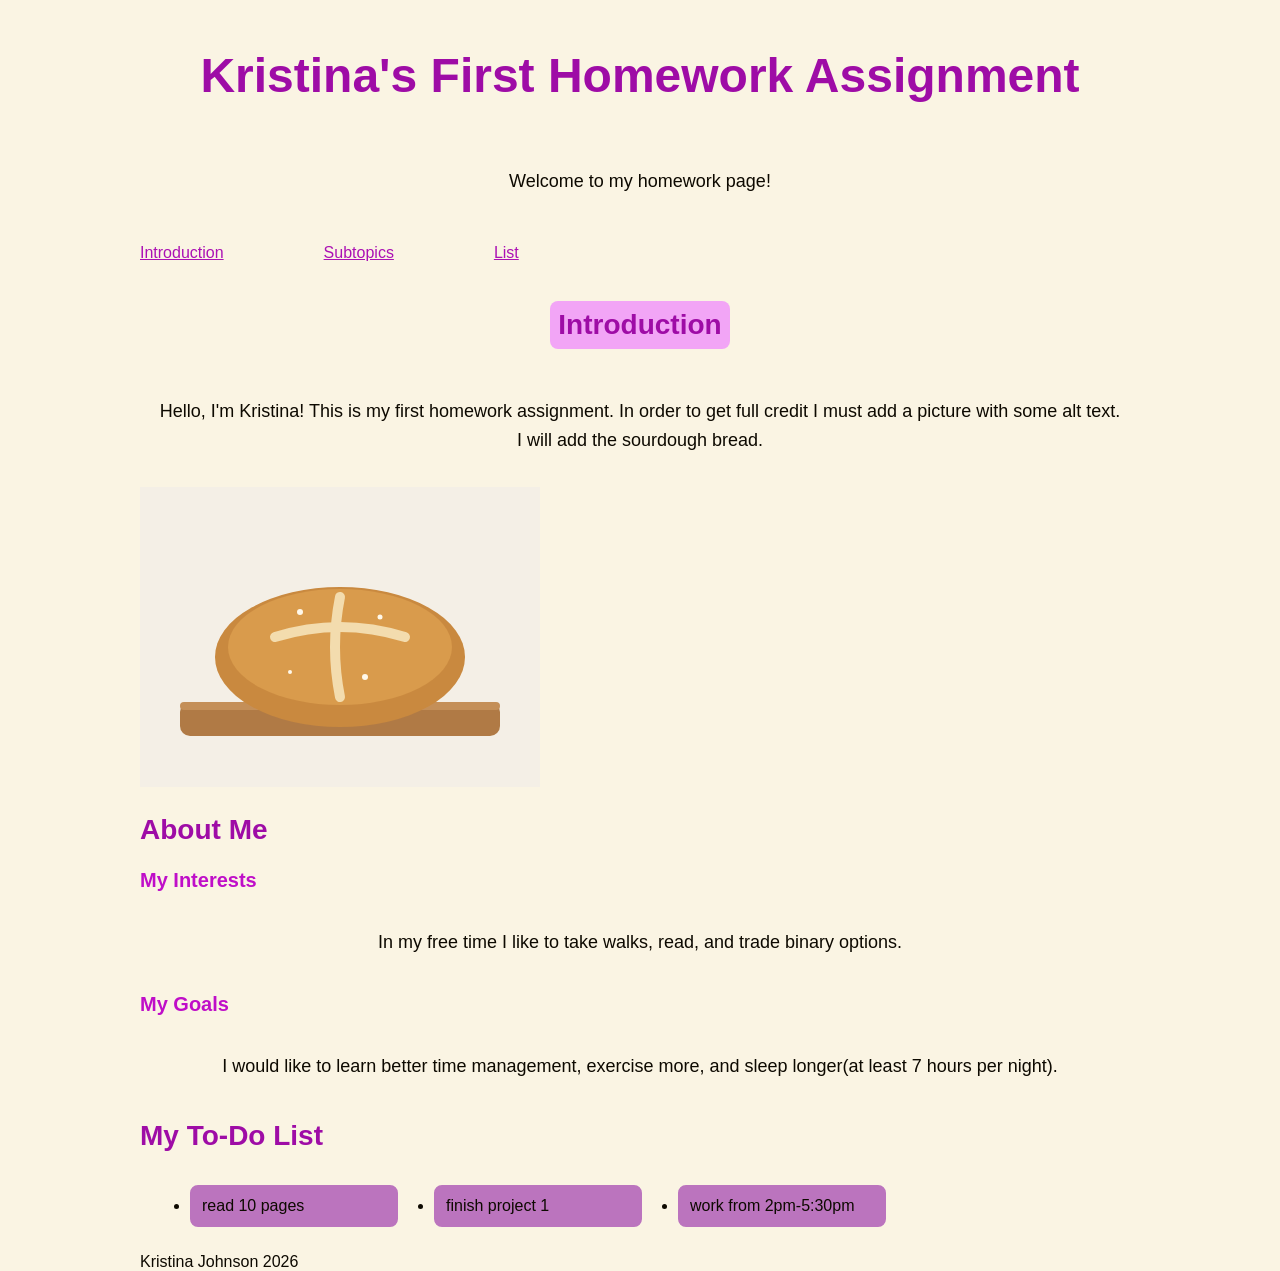
<file: homework-3/index.html>
<!DOCTYPE html>
<!--
  ============================================================
  DEV.140 Homework 1: My First Web Page (Template)
  ============================================================
  This template gives you an OUTLINE. You write the HTML.
  Each comment describes what belongs there and which element
  to consider.

  YOUR PAGE MUST HAVE:
  - At least 5 DIFFERENT semantic elements
    (header, nav, main, section, article, figure, footer, p, ul/ol...)
  - Exactly ONE <h1>, <h2> for sections, <h3> for subsections.
    Never skip a level, and never pick a heading for its size.
  - At least one <img> with DESCRIPTIVE alt text
  - At least one <ul> or <ol> used for real list content
  - A descriptive <title>
  No CSS this week. Structure and meaning only.
  ============================================================
-->
<html lang="en">

<head>
    <meta charset="UTF-8">
    <meta name="viewport" content="width=device-width, initial-scale=1.0">
    <link rel="stylesheet" href="./style.css">
    <!-- TODO: Add a <title> that describes YOUR page.
         "Document" or "Home" is not descriptive. -->
         <title>Kristina's First Homework Assignment</title>
</head>

<body>
    <!-- ===== PAGE HEADER =====
         Which element holds introductory content for a page?
         Inside it:
         - The page's ONE main heading (your name or topic)
         - Optional: a short tagline paragraph
         - A navigation menu: which element wraps navigation links?
           Hint: a list of links works well here. Use href="#some-id"
           to jump to a section that has id="some-id". -->
<header>
    <h1 id="page-title">Kristina's First Homework Assignment</h1>
    <p>Welcome to my homework page!</p>
    <nav>
        <ul>
            <li><a href="#section1">Introduction</a></li>
            <li><a href="#section2">Subtopics</a></li>
            <li><a href="#section3">List</a></li>
        </ul>
    </nav>
</header>

    <!-- ===== MAIN CONTENT =====
         Which element wraps the main, unique content of the page?
         Put ALL of the sections below inside it. -->

    <!-- SECTION 1: Introduction
           - A section heading (which level comes right after h1?)
           - An image of you or your topic. Put the file in the images
             folder. A placeholder is there if you need one:
             sourdough-loaf.svg
             Write alt text that describes what's in the image.
             Bonus: wrap the image in <figure> with a <figcaption>.
           - A paragraph or two introducing yourself or your topic -->
<h2 id="section1" class="content-card">Introduction</h2>
<p>Hello, I'm Kristina! This is my first homework assignment. In order to get full credit I must add a picture with some alt text. I will add the sourdough bread.</p>
<img src="sourdough-loaf.svg" alt="A loaf of sourdough bread" />

    <!-- SECTION 2: Something with subtopics
           (interests, highlights, key facts, projects...)
           - A section heading
           - At least two subtopics, each with its own heading
             (one level below the section heading) and a paragraph.
             Is each subtopic self-contained? Consider <article>. -->
<h2 id="section2">About Me</h2>
<h3>My Interests</h3>
<p>In my free time I like to take walks, read, and trade binary options.</p>
<h3>My Goals</h3>
<p>I would like to learn better time management, exercise more, and sleep longer(at least 7 hours per night).</p>     

    <!-- SECTION 3: A list
           (goals, steps, rankings, favorites, recommendations...)
           - A section heading
           - A list. Does the order matter?
             Yes: use an ordered list.  No: use an unordered list. -->
<h2 id="section3">My To-Do List</h2>
<ul class="card-grid">
    <li class="card">read 10 pages</li>
    <li class="card">finish project 1</li>
    <li class="card">work from 2pm-5:30pm</li>
</ul>

    <!-- OPTIONAL: Add more sections of your own. -->


    <!-- ===== PAGE FOOTER =====
         Which element holds closing info like copyright or credits?
         Include your name and the year. -->
<footer>Kristina Johnson 2026</footer>
</body>

</html>
</file>
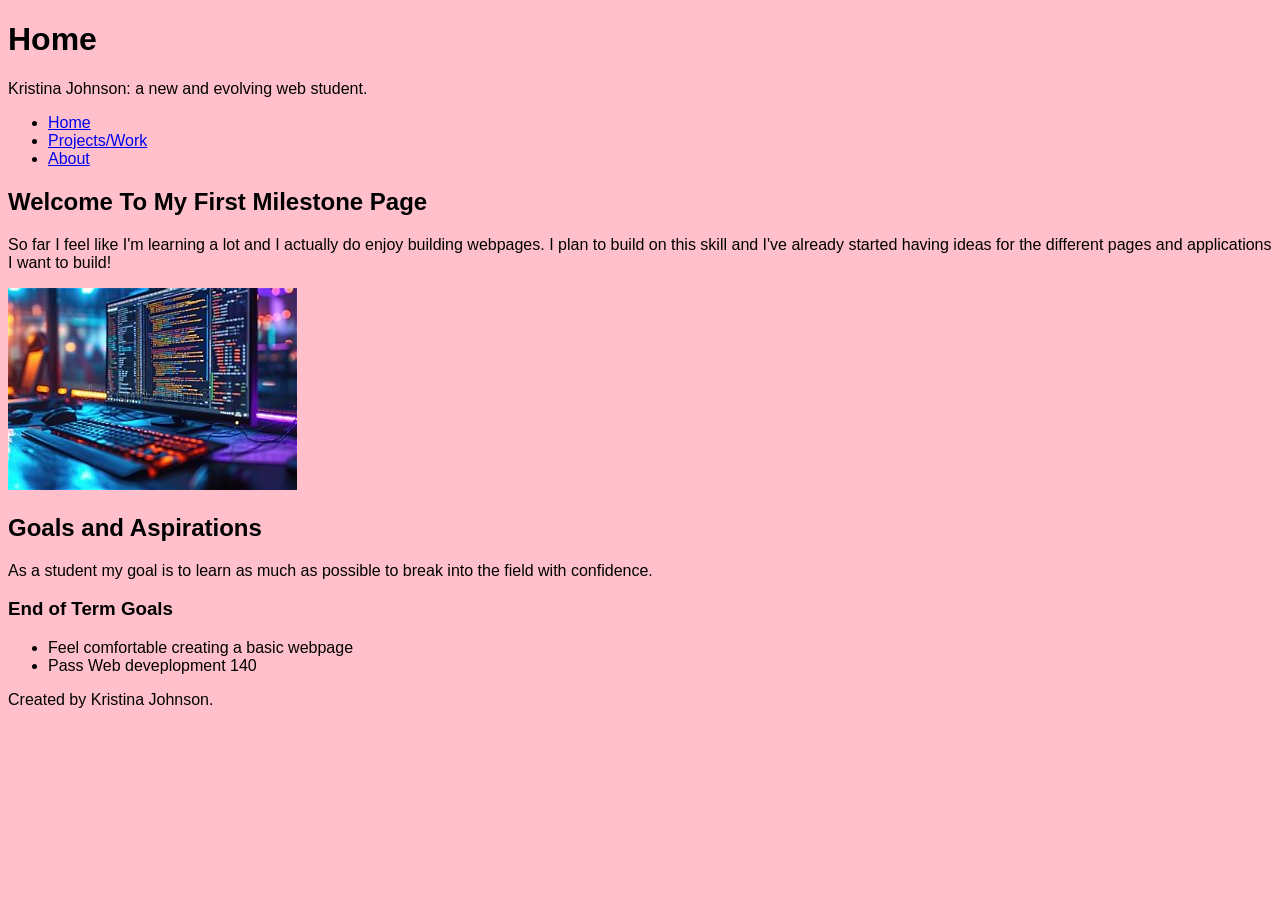
<file: milestone-1/index.html>
<!DOCTYPE html>
<html lang="en">
<head>
<title>Home | Kristina Johnson</title>
</head> 
<body bgcolor="pink">
<font face="Arial">
<header>
<h1>Home</h1>
<p>Kristina Johnson: a new and evolving web student.</p>
<nav>
<ul>
<li><a href="index.html">Home</a></li>
<li><a href="projects.html">Projects/Work</a></li>
<li><a href="about.html">About</a></li>
</ul>
</nav>
</header> 
<main>
<section>
<h2>Welcome To My First Milestone Page</h2>
<p>So far I feel like I'm learning a lot and I actually do enjoy building webpages. I plan to build on this skill and I've already started having ideas for the different pages and applications I want to build!</p>
<img src="index-page.jpg"
alt="A photo of a computer screen with code on it."> 
</section> 
<section>
<h2>Goals and Aspirations</h2> 
<p>As a student my goal is to learn as much as possible to break into the field with confidence.</p>
<h3>End of Term Goals</h3>
<ul>
<li>Feel comfortable creating a basic webpage</li> 
<li>Pass Web deveplopment 140</li>
</ul>
</section>
</main>
<footer>Created by Kristina Johnson.</footer>
</body>
</html>
</file>
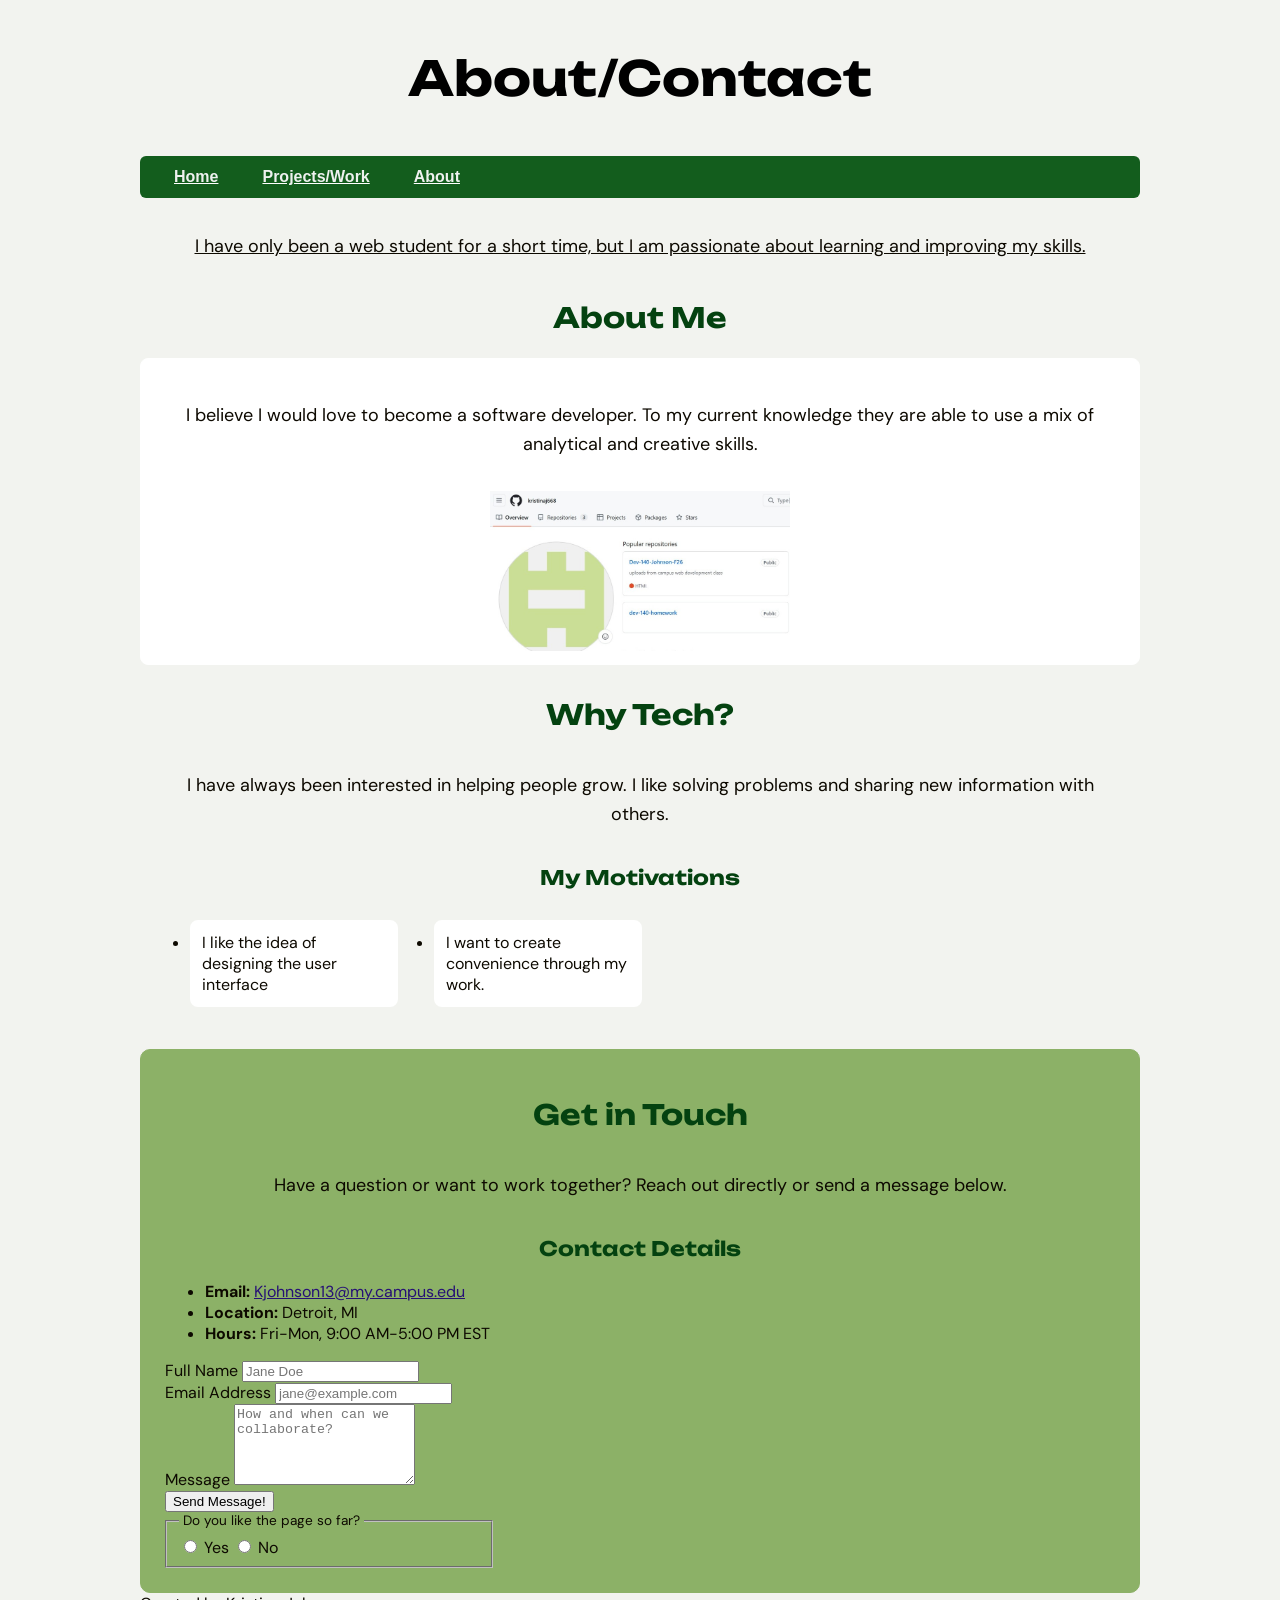
<file: milestone-2/index.html>
<!DOCTYPE html>
<html lang="en">
<head>
    <meta charset="UTF-8">
    <meta name="viewport" content="width=device-width, initial-scale=1.0">
    <link rel="stylesheet" href="./style.css">
    <link rel="preconnect" href="https://fonts.googleapis.com">
<link rel="preconnect" href="https://fonts.gstatic.com" crossorigin>
<link href="https://fonts.googleapis.com/css2?family=DM+Sans:ital,opsz,wght@0,9..40,100..1000;1,9..40,100..1000&family=Unbounded:wght@200..900&display=swap" rel="stylesheet">
<title>About/Contact | Kristina Johnson</title>
</head> 
<body>
<header>
<h1 id="page-title">About/Contact</h1>
<nav>
<ul>
<li><a href="home.html">Home</a></li>
<li><a href="projects.html">Projects/Work</a></li>
<li><a href="index.html">About</a></li>
</ul>
</nav>
<p id="p">I have only been a web student for a short time, but I am passionate about learning and improving my skills.</p>
</header> 
<main>
<section>
<h2>About Me</h2>
<div class="content-card">
<p>I believe I would love to become a software developer. To my current knowledge they are able to use a mix of analytical and creative skills.</p>
<img src="about_page.jpg"
alt="A photo of my new github profile." width="300" height="300"> 
</div>
</section> 
<section>
<h2>Why Tech?</h2> 
<p>I have always been interested in helping people grow. I like solving problems and sharing new information with others.</p>
<h3>My Motivations</h3>
<ul class="card-grid">
<li class="card">I like the idea of designing the user interface</li> 
<li class="card">I want to create convenience through my work.</li>
</ul>
</section>

    <section id="contact" class="contact-section">
      <h2>Get in Touch</h2>
      <p>Have a question or want to work together? Reach out directly or send a message below.</p>

      <div class="contact-wrapper">
        <div class="contact-info">
          <h3>Contact Details</h3>
          <ul>
            <li><strong>Email:</strong> <a href="mailto:Kjohnson13@my.campus.edu">Kjohnson13@my.campus.edu</a></li>
            <li><strong>Location:</strong>  Detroit, MI</li>
            <li><strong>Hours:</strong> Fri-Mon, 9:00 AM-5:00 PM EST</li>
          </ul>
        </div>

        <form action="https://formspree.io/f/mppdpran" method="POST" class="contact-form">
          <div class="form-group">
            <label for="name">Full Name</label>
            <input type="text" id="name" name="name" placeholder="Jane Doe" required>
          </div>

          <div class="form-group">
            <label for="email">Email Address</label>
            <input type="email" id="email" name="email" placeholder="jane@example.com" required>
          </div>

          <div class="form-group">
            <label for="message">Message</label>
            <textarea id="message" name="message" rows="5" placeholder="How and when can we collaborate?" required></textarea>
          </div>

          <div>
   <button class="submit-btn" type="submit">Send Message!</button>
          </div>

        <div><fieldset>
    <legend>Do you like the page so far?</legend>
    <label><input type="radio" name="radio" value="yes" /> Yes</label>
    <label><input type="radio" name="radio" value="no" /> No</label>
  </fieldset></div>
        </form>
        </div>
    </section>
</main>
<footer>Created by Kristina Johnson.</footer>
</body>
</html>
</file>
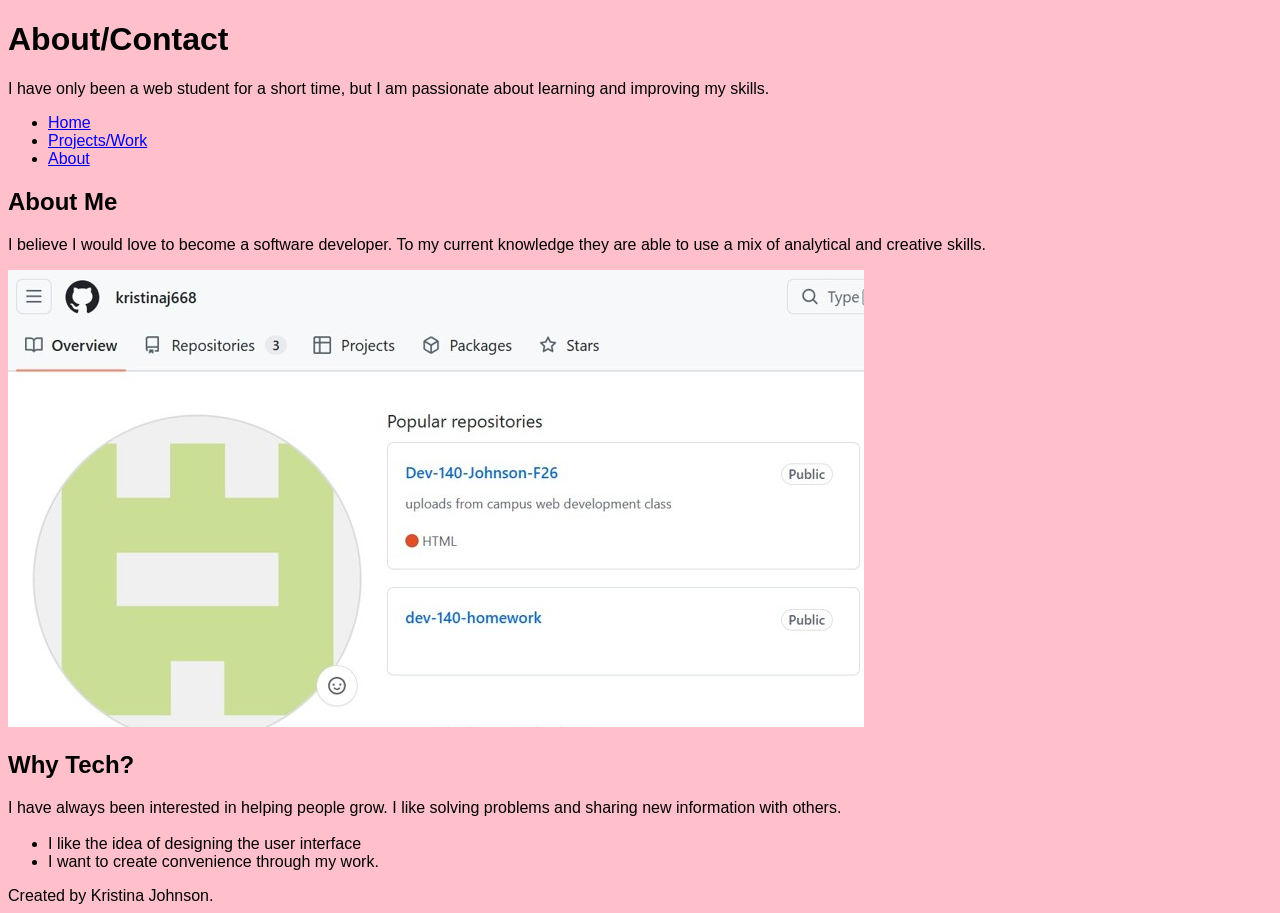
<file: milestone-1/about.html>
<!DOCTYPE html>
<html lang="en">
<head>
<title>About/Contact | Kristina Johnson</title>
</head> 
<body bgcolor="pink">
<font face="Arial">
<header>
<h1>About/Contact</h1>
<p>I have only been a web student for a short time, but I am passionate about learning and improving my skills.</p>
<nav>
<ul>
<li><a href="index.html">Home</a></li>
<li><a href="projects.html">Projects/Work</a></li>
<li><a href="about.html">About</a></li>
</ul>
</nav>
</header> 
<main>
<section>
<h2>About Me</h2>
<p>I believe I would love to become a software developer. To my current knowledge they are able to use a mix of analytical and creative skills.</p>
<img src="about_page.jpg"
alt="A photo of my new github profile." "width=300" "height=200"> 
</section> 
<section>
<h2>Why Tech?</h2> 
<p>I have always been interested in helping people grow. I like solving problems and sharing new information with others.</p>
<h3> </h3>
<ul>
<li>I like the idea of designing the user interface</li> 
<li>I want to create convenience through my work.</li>
</ul>
</section>
</main>
<footer>Created by Kristina Johnson.</footer>
</body>
</html>
</file>
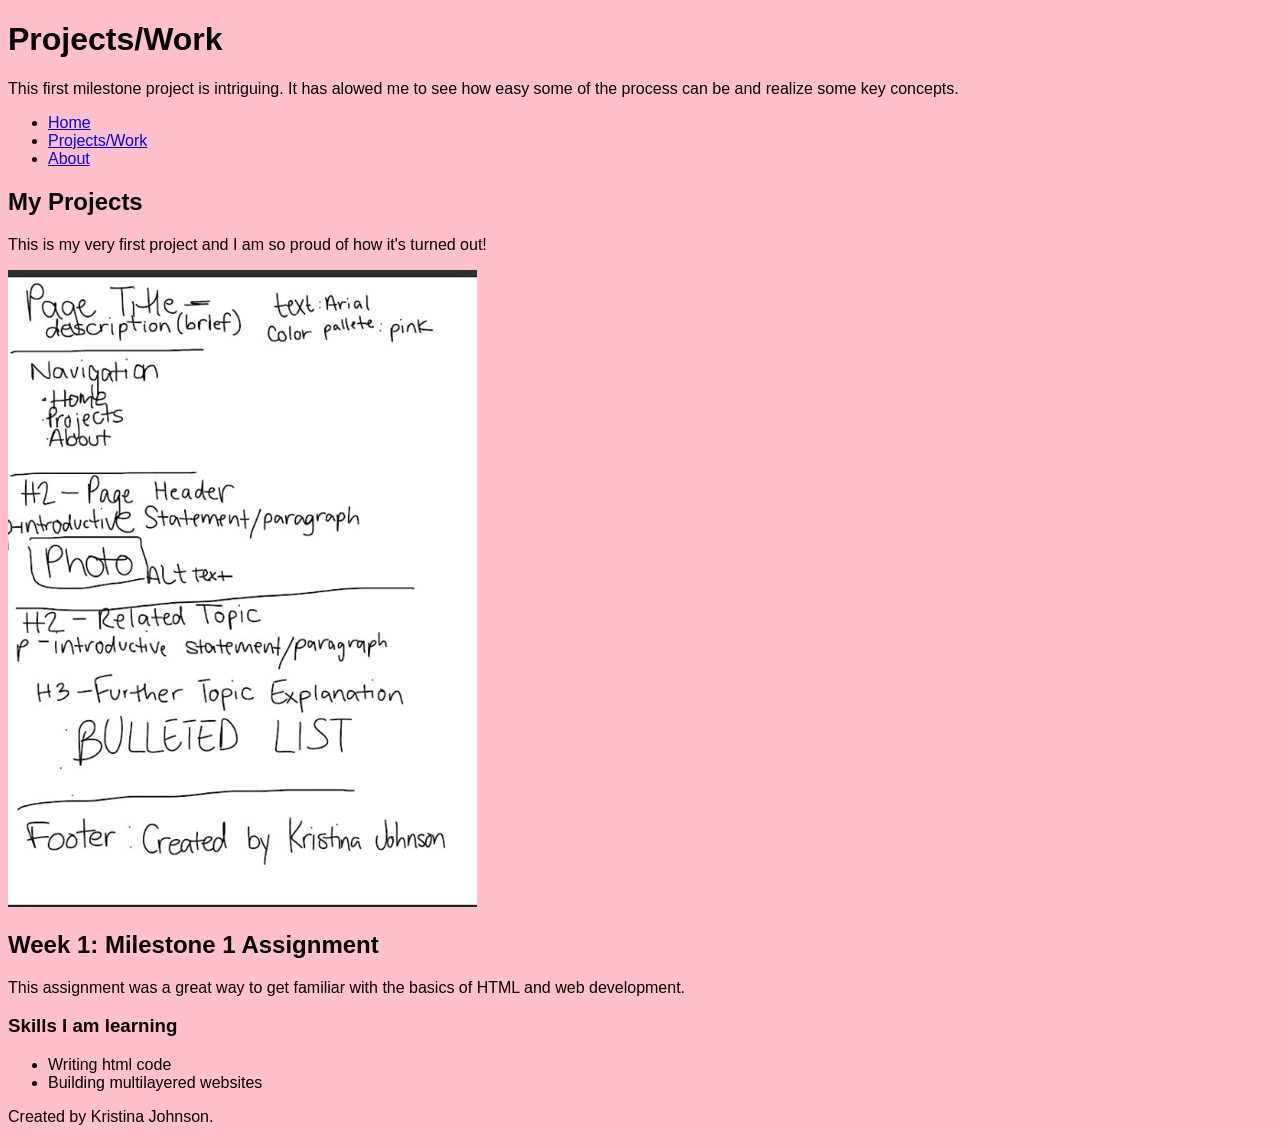
<file: milestone-1/projects.html>
<!DOCTYPE html>
<html lang="en">
<head>
<title>Projects/Work | Kristina Johnson</title>
</head> 
<body bgcolor="pink">
<font face="Arial">
<header>
<h1>Projects/Work</h1>
<p>This first milestone project is intriguing. It has alowed me to see how easy some of the process can be and realize some key concepts.</p>
<nav>
<ul>
<li><a href="index.html">Home</a></li>
<li><a href="projects.html">Projects/Work</a></li>
<li><a href="about.html">About</a></li>
</ul>
</nav>
</header> 
<main>
<section>
<h2>My Projects</h2>
<p>This is my very first project and I am so proud of how it's turned out!</p>
<img src="project-page.png"
alt="My first webpage draft." "width=300" "height=200"> 
</section> 
<section>
<h2>Week 1: Milestone 1 Assignment</h2> 
<p>This assignment was a great way to get familiar with the basics of HTML and web development.</p>
<h3>Skills I am learning</h3>
<ul>
<li>Writing html code</li> 
<li>Building multilayered websites</li>
</ul>
</section>
</main>
<footer>Created by Kristina Johnson.</footer>
</body>
</html>
</file>
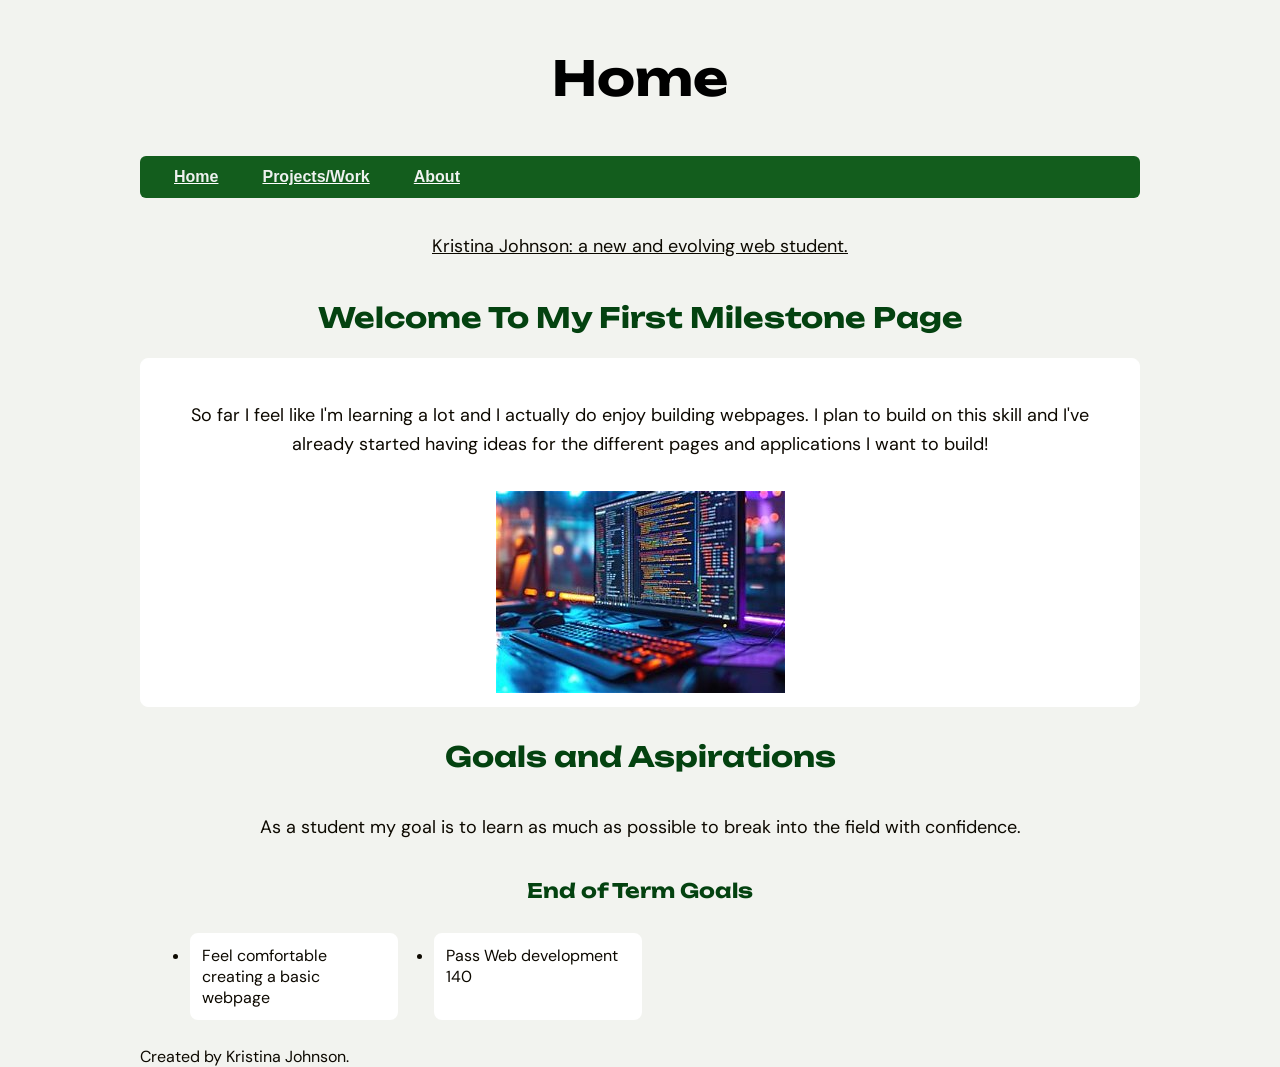
<file: milestone-2/home.html>
<!DOCTYPE html>
<html lang="en">
<head>
    <meta charset="UTF-8">
    <meta name="viewport" content="width=device-width, initial-scale=1.0">
    <link rel="stylesheet" href="./style.css">
    <link rel="preconnect" href="https://fonts.googleapis.com">
<link rel="preconnect" href="https://fonts.gstatic.com" crossorigin>
<link href="https://fonts.googleapis.com/css2?family=DM+Sans:ital,opsz,wght@0,9..40,100..1000;1,9..40,100..1000&family=Unbounded:wght@200..900&display=swap" rel="stylesheet">
<title>Home | Kristina Johnson</title>
</head> 
<body>
<header>
<h1 id="page-title">Home</h1>
<nav>
<ul>
<li><a href="home.html">Home</a></li>
<li><a href="projects.html">Projects/Work</a></li>
<li><a href="index.html">About</a></li>
</ul>
</nav>
<p id="p">Kristina Johnson: a new and evolving web student.</p>
</header> 
<main>
<section>
<h2>Welcome To My First Milestone Page</h2>
<div class="content-card">
<p>So far I feel like I'm learning a lot and I actually do enjoy building webpages. I plan to build on this skill and I've already started having ideas for the different pages and applications I want to build!</p>
<img src="index-page.jpg"
alt="A photo of a computer screen with code on it."> 
</section> 
<section>
<h2>Goals and Aspirations</h2>
<p>As a student my goal is to learn as much as possible to break into the field with confidence.</p>
<h3>End of Term Goals</h3>
<ul class="card-grid">
<li class="card">Feel comfortable creating a basic webpage</li> 
<li class="card">Pass Web development 140</li>
</ul>
</section>
</main>
<footer>Created by Kristina Johnson.</footer>
</body>
</html>
</file>
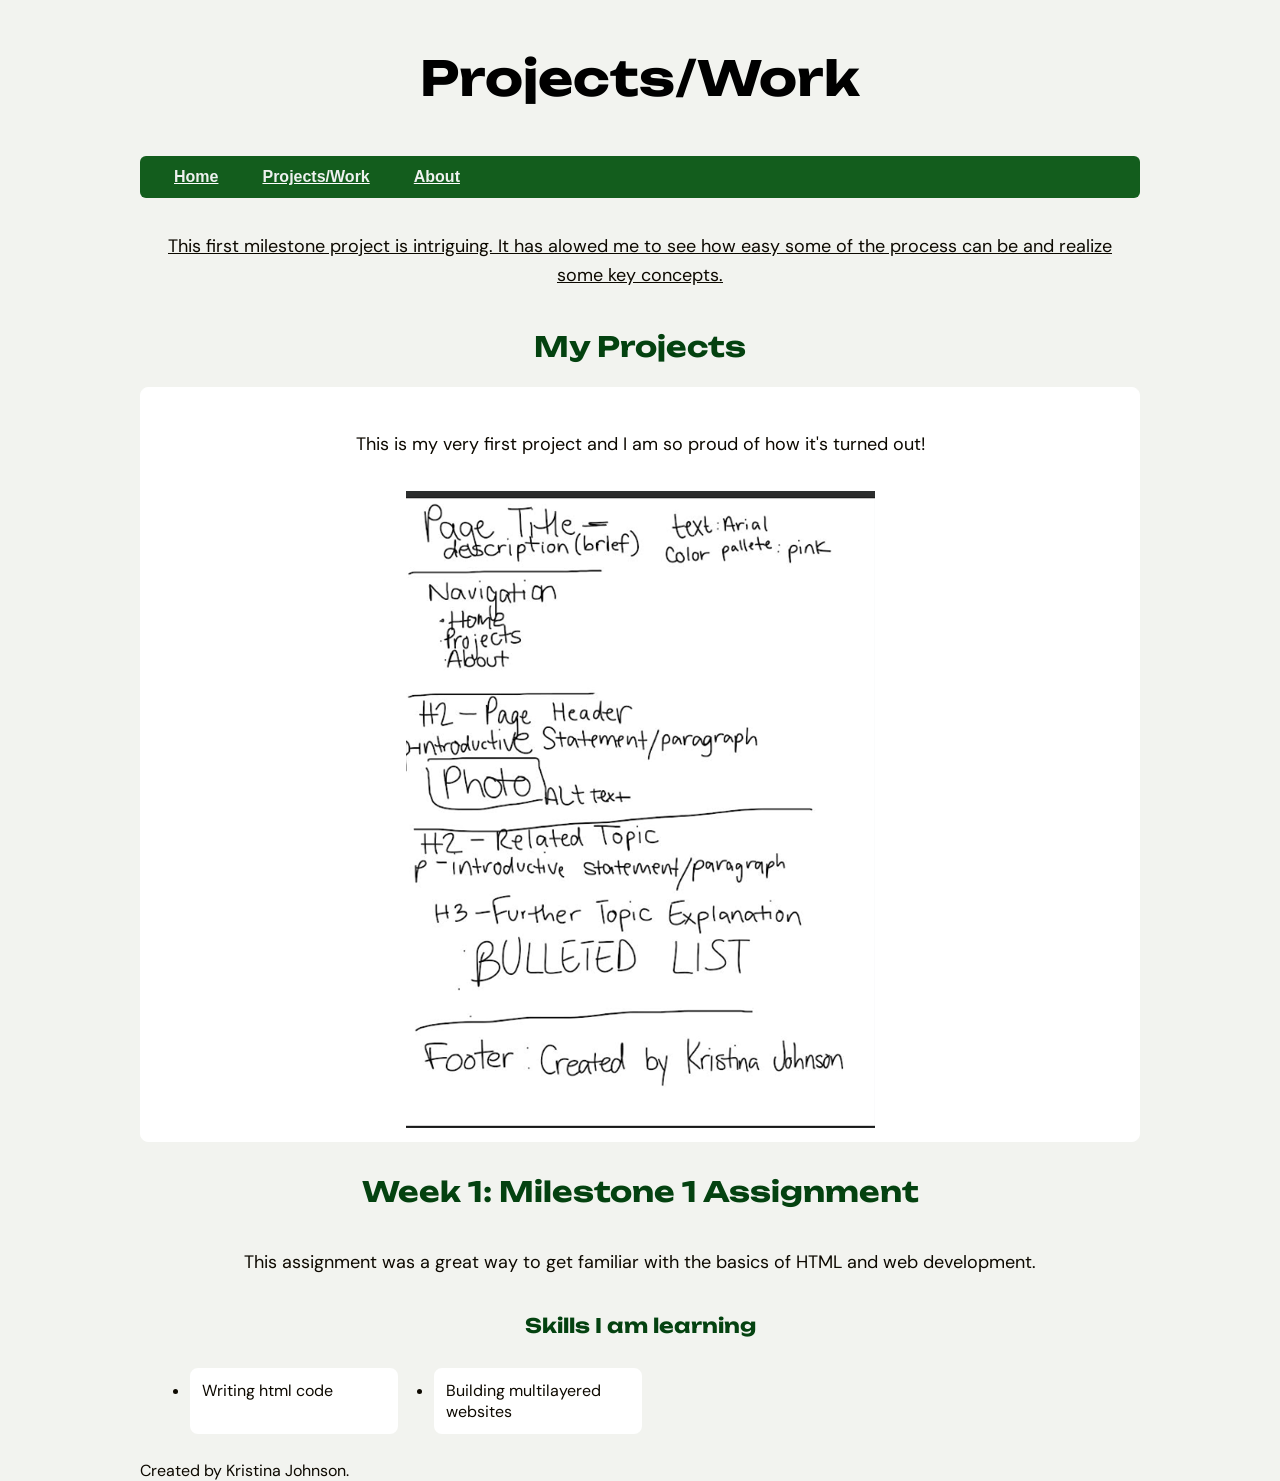
<file: milestone-2/projects.html>
<!DOCTYPE html>
<html lang="en">
<head>
    <meta charset="UTF-8">
    <meta name="viewport" content="width=device-width, initial-scale=1.0">
    <link rel="stylesheet" href="./style.css">
    <link rel="preconnect" href="https://fonts.googleapis.com">
<link rel="preconnect" href="https://fonts.gstatic.com" crossorigin>
<link href="https://fonts.googleapis.com/css2?family=DM+Sans:ital,opsz,wght@0,9..40,100..1000;1,9..40,100..1000&family=Unbounded:wght@200..900&display=swap" rel="stylesheet">
<title>Projects/Work | Kristina Johnson</title>
</head> 
<body>
<header>
<h1 id="page-title">Projects/Work</h1>
<nav>
<ul>
<li><a href="home.html">Home</a></li>
<li><a href="projects.html">Projects/Work</a></li>
<li><a href="index.html">About</a></li>
</ul>
</nav>
<p id="p">This first milestone project is intriguing. It has alowed me to see how easy some of the process can be and realize some key concepts.</p>
</header> 
<main>
<section>
<h2>My Projects</h2>
<div class="content-card">
<p>This is my very first project and I am so proud of how it's turned out!</p>
<img src="project-page.png"
alt="My first webpage draft." "width=300" "height=200"> 
</section> 
<section>
<h2>Week 1: Milestone 1 Assignment</h2> 
<p>This assignment was a great way to get familiar with the basics of HTML and web development.</p>
<h3>Skills I am learning</h3>
<ul class="card-grid">
<li class="card">Writing html code</li> 
<li class="card">Building multilayered websites</li>
</ul>
</section>
</main>
<footer>Created by Kristina Johnson.</footer>
</body>
</html>
</file>
<file: homework-3/style.css>
/* ============================================================
   DEV.140 — Discussion 4: Layouts for Every Screen (Starter)
   ============================================================
   The top part is already done (it's where Homework 2 left off).
   You'll fill in the TODOs during the two code-alongs.

   Test at three widths with DevTools (F12, then Ctrl+Shift+M,
   or Cmd+Shift+M on a Mac):
     320px  = phone
     768px  = tablet
     1200px = desktop
   ============================================================ */


/* ---------- ALREADY DONE (from Homework 2) ---------- */

body {
 background-color: #faf4e3;
  color: #0d0900;
  font-family: Arial, sans-serif;
  max-width: 1000px;
  /* stops the page getting too wide on big screens */
  margin: 0 auto;
  /* centers the page */
  padding: 0 16px;
  /* a little space at the edges on phones */
}

h1,
h2 {
  color: #9e0ca6;
}
h3 {
  color: #BF0EC8;
}

h1 {
  font-size: 2.5rem;
}

h2 {
  font-size: 1.75rem;
}
h3 {
  font-size: 1.25rem;
}

#page-title {
  font-size: 3rem;
  color: #9e0ca6;
  text-align: center;
  margin-bottom: 2rem;
  padding: 1rem;
border: 2px;
  text-align: center;
  font-size: 3rem;

}
.content-card {
  background-color: #f2a5f6;
  padding: 0.5rem;
  border-radius: 0.5rem;
  margin-bottom: 2rem;
  margin-left: auto;
  margin-right: auto;
  text-align: center;
  border: 1px ;
  width: max-content;
}
p{
  color: #0d0900;
  font-size: 1.125rem;
  line-height: 1.6;
  margin-bottom: 1rem;
  margin-left: auto;
  margin-right: auto;
  max-width: 1000px;
  padding: 1rem;
  text-align: center;
}

.card {
  background-color: #bb74be;
  border: 2px solid #bb74be;
  border-radius: 8px;
  padding: 10px;
  margin:10px;
}


/* ---------- EXAMPLE 1: PUT THE CARDS IN A GRID ----------
   .card-grid is the box that HOLDS the four cards (look in index.html).
   Grid rules go on the HOLDER, not on each card.

   1fr means "one equal share" of the space.
   So 1fr 1fr 1fr 1fr = four equal columns.
*/

.card-grid {
  display: grid;
  grid-template-columns: 1fr ;
  gap:16px;
}

/* ---------- ON YOUR OWN (after class): NAV LINKS IN A ROW ----------
   Flexbox lines things up in a single row. Perfect for nav links.
   Again, the rule goes on the HOLDER: the <ul>, not each <li>.
*/

nav ul {
   display:flex;
   flex-wrap: wrap; 
  gap: 100px; 
  list-style: none; 
 padding: 16px 0; 
  margin: 0;        
  font-family: sans-serif; 
}

nav ul a {
  color:#ab10b4
}



/* ---------- EXAMPLE 2: MAKE IT WORK ON EVERY SCREEN ----------
   Step 1: In DevTools, set the width to 320px.
           Four columns don't fit, and the photo sticks out the side!

   Step 2: Stop the photo from ever being wider than the screen.
*/

img {
  max-width: 100%;
  height: auto;
}

/*
   Step 3: Scroll up to Example 1. Change the columns to just ONE: 1fr
           That's the phone layout. Phone comes first.

   Step 4: Add rules for bigger screens with media queries.
           A media query asks the browser a question:
             "Is the screen at least ___ px wide?"
           YES: it uses the rules inside.  NO: it skips them.

           So you can SEE which media query is working, each
           screen size also gets its own background color:

             Screen                    Columns   Background
             Phone   (under 768px)     1         cream (already set on body)
             Tablet  (768px and up)    2         #e3eefa  light blue
             Desktop (1200px and up)   4         #e6f2e1  light green

           (The colors are just to help you see it. For the homework,
           the columns changing is what counts as a layout change.)

   Keep media queries at the BOTTOM of this file.
   Watch out: each one needs TWO closing braces } }
*/

/* TODO: Tablet. Write a media query for (min-width: 768px).
         Inside it:   body        -> background-color: #e3eefa;
                      .card-grid  -> 2 equal columns            */
@media (min-width: 768px) {
  body {
    background-color:#faf4e3;
  }

  .card-grid {
    grid-template-columns: 1fr 1fr;
  }
}


/* TODO: Desktop. Write a media query for (min-width: 1200px).
         Inside it:   body        -> background-color: #e6f2e1;
                      .card-grid  -> 4 equal columns            */
@media (min-width: 1200px) {
  body {
    background-color: #faf4e3;
  }

  .card-grid {
    grid-template-columns: 1fr 1fr 1fr 1fr;
  }
}
</file>
<file: milestone-2/style.css>
/* ============================================================
   DEV.140 — Discussion 4: Layouts for Every Screen (Starter)
   ============================================================
   The top part is already done (it's where Homework 2 left off).
   You'll fill in the TODOs during the two code-alongs.

   Test at three widths with DevTools (F12, then Ctrl+Shift+M,
   or Cmd+Shift+M on a Mac):
     320px  = phone
     768px  = tablet
     1200px = desktop
   ============================================================ */


/* ---------- ALREADY DONE (from Homework 2) ---------- */

body {
 background-color: #e676b3;
  color: #0d0900;
  font-family: Arial;
  max-width: 1000px;
  /* stops the page getting too wide on big screens */
  margin: 0 auto;
  /* centers the page */
  padding: 0 16px;
  /* a little space at the edges on phones */
}

h1 {
  color: #000000;
}
h2,
h3 {
  color: #044210;
  text-align: center;
}


h1 {
  font-size: 2.5rem;
  margin-bottom: 1rem;
  padding: 1rem;
  border: 2px solid #034910;
}

h2 {
  font-size: 1.75rem;
}
h3 {
  font-size: 1.25rem;
}

#page-title {
  font-size: 3rem;
  color: #000000;
  text-align: center;
  margin-bottom: 2rem;
  padding: 1rem;
  border: 2px;;
  text-align: center;
  font-size: 3rem;

}
.content-card {
  background-color: #ffffff;
  padding: 0.5rem;
  border-radius: 0.5rem;
  margin-bottom: 2rem;
  margin-left: auto;
  margin-right: auto;
  text-align: center;
  border: 1px solid #ffffff;
}

#p {
  color: #0d0900;
  font-size: 1.125rem;
  line-height: 1.6;
  margin-bottom: 1rem;
  margin-left: auto;
  margin-right: auto;
  max-width: 1000px;
  padding: 1rem;
  text-align: center;
  text-decoration: underline;
}
p{
  color: #0d0900;
  font-size: 1.125rem;
  line-height: 1.6;
  margin-bottom: 1rem;
  margin-left: auto;
  margin-right: auto;
  max-width: 1000px;
  padding: 1rem;
  text-align: center;
}

.card {
  background-color: #ffffff;
  border: 2px solid #ffffff;
  border-radius: 8px;
  padding: 10px;
  margin:10px;
}


/* ---------- EXAMPLE 1: PUT THE CARDS IN A GRID ----------
   .card-grid is the box that HOLDS the four cards (look in index.html).
   Grid rules go on the HOLDER, not on each card.

   1fr means "one equal share" of the space.
   So 1fr 1fr 1fr 1fr = four equal columns.
*/

.card-grid {
  display: grid;
  grid-template-columns: 1fr ;
  gap:16px;
}

/* ---------- ON YOUR OWN (after class): NAV LINKS IN A ROW ----------
   Flexbox lines things up in a single row. Perfect for nav links.
   Again, the rule goes on the HOLDER: the <ul>, not each <li>.
*/

nav ul {
   display:flex;
   flex-wrap: wrap; 
  gap: 100px; 
  list-style: none; 
 padding: 16px 0; 
  margin: 0;        
  font-family: sans-serif; 
}

nav ul a {
  color:#eef1ef
}



/* ---------- EXAMPLE 2: MAKE IT WORK ON EVERY SCREEN ----------
   Step 1: In DevTools, set the width to 320px.
           Four columns don't fit, and the photo sticks out the side!

   Step 2: Stop the photo from ever being wider than the screen.
*/

img {
  max-width: 100%;
  height: auto;
}

/*
   Step 3: Scroll up to Example 1. Change the columns to just ONE: 1fr
           That's the phone layout. Phone comes first.

   Step 4: Add rules for bigger screens with media queries.
           A media query asks the browser a question:
             "Is the screen at least ___ px wide?"
           YES: it uses the rules inside.  NO: it skips them.

           So you can SEE which media query is working, each
           screen size also gets its own background color:

             Screen                    Columns   Background
             Phone   (under 768px)     1         cream (already set on body)
             Tablet  (768px and up)    2         #e3eefa  light blue
             Desktop (1200px and up)   4         #e6f2e1  light green

           (The colors are just to help you see it. For the homework,
           the columns changing is what counts as a layout change.)

   Keep media queries at the BOTTOM of this file.
   Watch out: each one needs TWO closing braces } }
*/

/* TODO: Tablet. Write a media query for (min-width: 768px).
         Inside it:   body        -> background-color: #e3eefa;
                      .card-grid  -> 2 equal columns            */
@media (min-width: 768px) {
  body {
    background-color:#48de61;
  }

  .card-grid {
    grid-template-columns: 1fr 1fr;
  }
}


/* TODO: Desktop. Write a media query for (min-width: 1200px).
         Inside it:   body        -> background-color: #e6f2e1;
                      .card-grid  -> 4 equal columns            */
@media (min-width: 1200px) {
  body {
    background-color: #f2f3ef;
  }

  .card-grid {
    grid-template-columns: 1fr 1fr 1fr 1fr;
  }
}
fieldset {
  width: 300px; 
  max-width: 300px;   
  min-width: 0;       
  padding: 8px 12px;  
  margin: 0;          
}

legend {
  font-size: 0.85rem; 
  padding: 0 4px;     
}

.contact-section {
  background-color: #8cb167; 
  border: 1px solid #8cb167; 
  border-radius: 10px;       
  padding: 24px;             
  margin-top: 32px;         
}

nav {
  background-color: #135D1D; 
  padding: 12px 24px;        
  margin: 16px 0;            
  border-radius: 6px;        
}


nav ul {
  list-style: none;          
  margin: 0;
  padding: 0;
  display: flex;             
  gap: 24px;                 
}


nav a {
  color: #1d562e;            
  text-decoration-color: #ffffff;     
  font-weight: 600;
  padding: 6px 10px;         
  border-radius: 4px;
  transition: background-color 0.2s ease;
}


nav a:hover {
  background-color: #656464; 
}

a[href^="mailto:"] {
  color: #261075;
}

a[href^="mailto:"]:hover {
  color: #ffffff;
}

h1, h2, h3 {
  font-family: "Unbounded", sans-serif;
  font-optical-sizing: auto;
  font-weight: 700;
  font-style: normal;
}


body {
  font-family: "DM Sans", sans-serif;
  font-weight: 400;
  font-style: normal;
}
</file>
